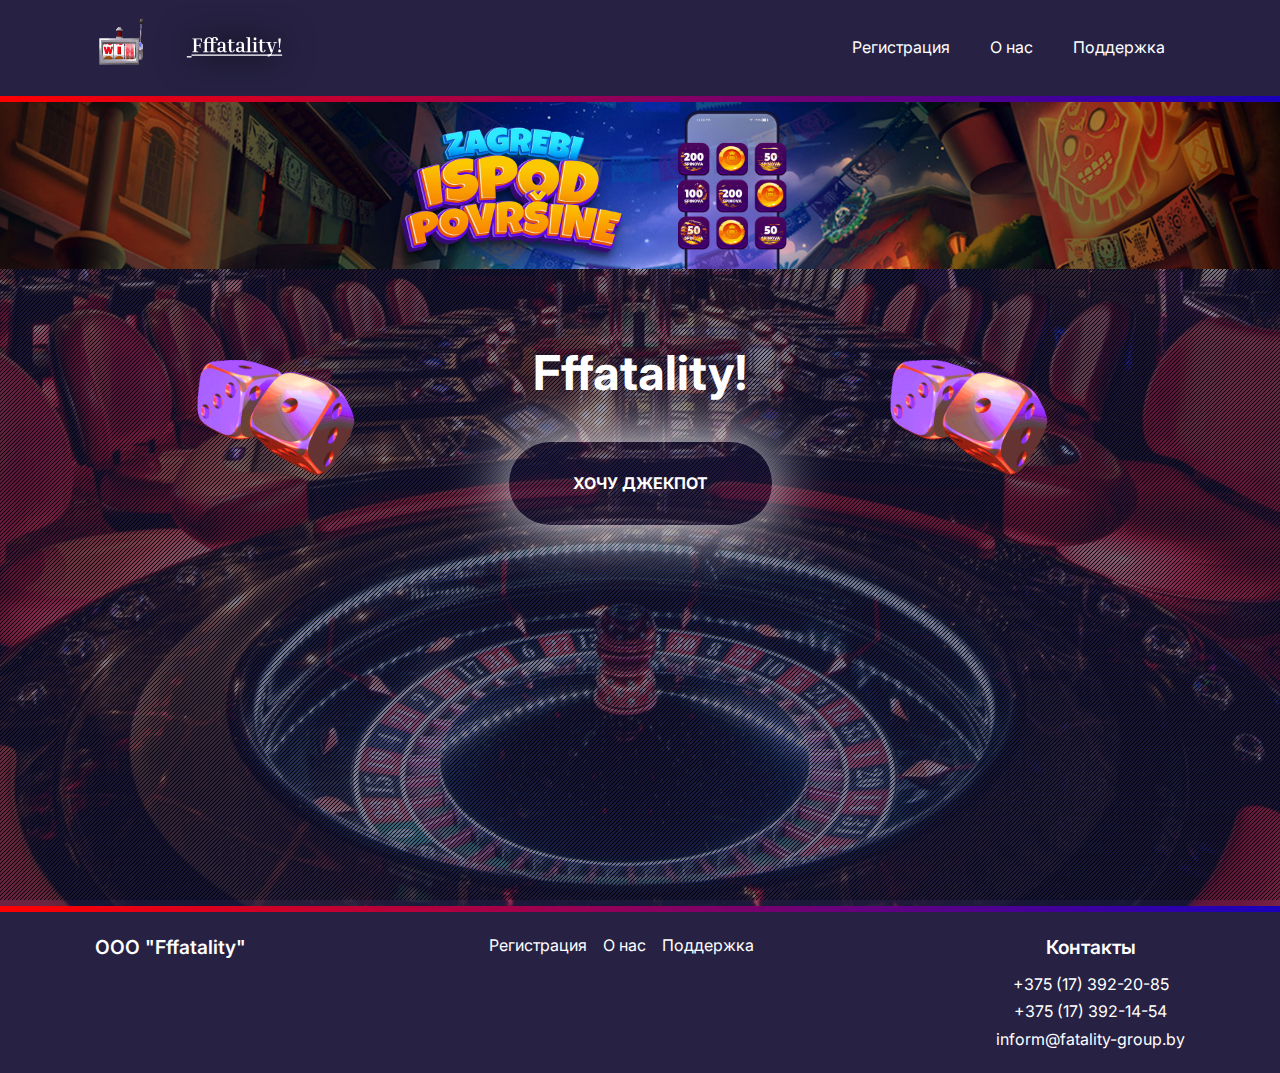
<file: casino/index.html>
<!DOCTYPE html>
<html lang="ru">
  <head>
    <meta charset="UTF-8" />
    <meta name="viewport" content="width=device-width, initial-scale=1.0" />
    <title>Fff</title>

    <link
      href="https://fonts.googleapis.com/css2?family=Inter:wght@400..700&display=swap"
      rel="stylesheet"
    />
    <link rel="stylesheet" type="text/css" href="./css/main.css" />
  </head>

  <body class="body">
    <header class="header">
      <div class="container header-container">
        <a href="./index.html" class="header-logo-link">
          <table>
            <tr>
              <th>
                <img
                  class="logo-gif"
                  src="img/kazino-1.gif"
                  alt="fffatality logo"
                  style="
                    width: 50px;
                    height: 50px;
                    margin-right: 0px;
                    margin-bottom: 10px;
                    vertical-align: middle;
                  "
                />
              </th>
              <th>
                <img
                  class="header-logo"
                  src="./img/svg/logo.svg"
                  alt="fffatality logo"
                />
              </th>
            </tr>
          </table>
        </a>
        <nav class="header-nav">
          <ul class="header-menu">
            <li class="header-menu-item">
              <a href="./registration.html" class="header-menu-link"
                >Регистрация</a
              >
            </li>
            <li class="header-menu-item">
              <a href="./about.html" class="header-menu-link">О нас</a>
            </li>
            <li class="header-menu-item">
              <a href="./help.html" class="header-menu-link">Поддержка</a>
            </li>
          </ul>
        </nav>
        <button type="button" class="header-burger"><span>menu</span></button>
      </div>
    </header>
    <main class="main">
      <div class="slider-wrapper">
        <ul class="slider">
          <li class="slide">
            <img
              src="./img/slides/slide-1.jpg"
              alt="slide-1"
              class="slide-img"
            />
          </li>
          <li class="slide">
            <img
              src="./img/slides/slide-2.jpg"
              alt="slide-2"
              class="slide-img"
            />
          </li>
          <li class="slide">
            <img
              src="./img/slides/slide-3.jpg"
              alt="slide-3"
              class="slide-img"
            />
          </li>
        </ul>
      </div>
      <div class="container">
        <div class="hero">
          <table>
            <tr>
              <th>
                <img
                  src="img/cubes.gif"
                  alt="fffatality logo"
                  style="
                    width: 50%;
                    height: 50%;

                    vertical-align: middle;
                  "
                  class="cub"
                />
              </th>
              <th>
                <h1 class="hero-title">Fffatality!</h1>
                <a href="./slot.html" id="jackpot" class="hero-btn"
                  >хочу джекпот</a
                >
              </th>
              <th>
                <img
                  src="img/cubes.gif"
                  alt="fffatality logo"
                  style="
                    width: 50%;
                    height: 50%;

                    vertical-align: middle;
                  "
                  class="cub"
                />
              </th>
            </tr>
          </table>
        </div>
      </div>
    </main>
    <footer class="footer">
      <div class="container footer-container">
        <a href="./index.html" class="footer-logo"> ООО "Fffatality" </a>
        <nav class="footer-nav">
          <ul class="footer-menu">
            <li class="footer-menu-item">
              <a href="./registration.html" class="footer-menu-link"
                >Регистрация</a
              >
            </li>
            <li class="footer-menu-item">
              <a href="./about.html" class="footer-menu-link">О нас</a>
            </li>
            <li class="footer-menu-item">
              <a href="./help.html" class="footer-menu-link">Поддержка</a>
            </li>
          </ul>
        </nav>
        <div class="footer-box">
          <h2 class="footer-box-title">Контакты</h2>
          <ul class="footer-box-list">
            <li class="footer-box-item">
              <a href="tel:+375173922085" class="footer-box-link"
                >+375 (17) 392-20-85</a
              >
            </li>
            <li class="footer-box-item">
              <a href="tel:+375173921454" class="footer-box-link"
                >+375 (17) 392-14-54</a
              >
            </li>
            <li class="footer-box-item">
              <a href="mailto:inform@fatality-group.by" class="footer-box-link"
                >inform@fatality-group.by</a
              >
            </li>
          </ul>
        </div>
      </div>
    </footer>

    <script src="./js/common.js"></script>
    <script src="./js/alert.js"></script>
    <script src="./js/index.js"></script>
    <script src="./js/slider.js"></script>
  </body>
</html>
</file>
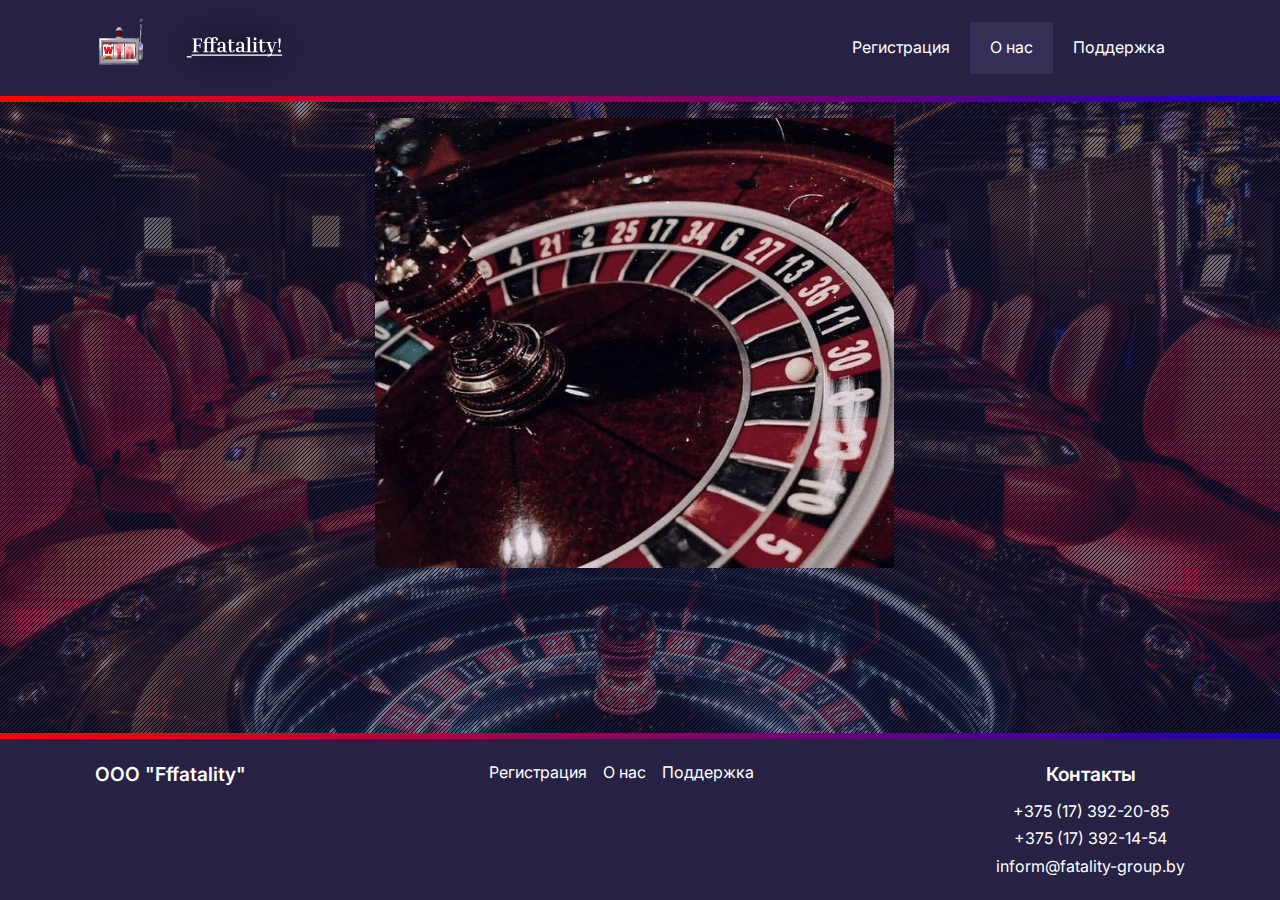
<file: casino/about.html>
<!DOCTYPE html>
<html lang="ru">
  <head>
    <meta charset="UTF-8" />
    <meta name="viewport" content="width=device-width, initial-scale=1.0" />
    <title>Fff</title>

    <link
      href="https://fonts.googleapis.com/css2?family=Inter:wght@400..700&display=swap"
      rel="stylesheet"
    />
    <link rel="stylesheet" type="text/css" href="./css/main.css" />
  </head>

  <body class="body" style="margin-bottom: 100%">
    <header class="header">
      <div class="container header-container">
        <a href="./index.html" class="header-logo-link">
          <table>
            <tr>
              <th>
                <img
                  class="logo-gif"
                  src="img/kazino-1.gif"
                  alt="fffatality logo"
                  style="
                    width: 50px;
                    height: 50px;
                    margin-right: 0px;
                    margin-bottom: 10px;
                    vertical-align: middle;
                  "
                />
              </th>
              <th>
                <img
                  class="header-logo"
                  src="./img/svg/logo.svg"
                  alt="fffatality logo"
                />
              </th>
            </tr>
          </table>
        </a>
        </a>
        <nav class="header-nav">
          <ul class="header-menu">
            <li class="header-menu-item">
              <a href="./registration.html" class="header-menu-link"
                >Регистрация</a
              >
            </li>
            <li class="header-menu-item">
              <a href="./about.html" class="header-menu-link current">О нас</a>
            </li>
            <li class="header-menu-item">
              <a href="./help.html" class="header-menu-link">Поддержка</a>
            </li>
          </ul>
        </nav>
        <button type="button" class="header-burger"><span>menu</span></button>
      </div>
    </header>
    <main class="main" >
      <div id="about-us-data" class="container"></div>

      <ul
        id="body"
        style="width: 43.1%; margin-bottom: 100%; vertical-align: middle"
      >
        <input type="radio" name="radio-btn" id="img-1" checked />
        <li id="img-container">
          <div id="img-inner">
            <img src="img/post/5d268d0a52276ff70db5c803f0dd0458.jpg" />
          </div>
          <label for="img-6" class="sb-bignav" title="Previous">&#x2039;</label>
          <label for="img-2" class="sb-bignav" title="Next">&#x203a;</label>
        </li>

        <input type="radio" name="radio-btn" id="img-2" />
        <li id="img-container">
          <div id="img-inner">
            <img src="img/post/68e4f1f836592ad262aafb259a58ff11.jpg" />
          </div>
          <label for="img-1" class="sb-bignav" title="Previous">&#x2039;</label>
          <label for="img-3" class="sb-bignav" title="Next">&#x203a;</label>
        </li>

        <input type="radio" name="radio-btn" id="img-3" />
        <li id="img-container">
          <div id="img-inner">
            <img src="img/post/cbc9a7750e7e7f8821dab364c128442e.jpg" />
          </div>
          <label for="img-2" class="sb-bignav" title="Previous">&#x2039;</label>
          <label for="img-4" class="sb-bignav" title="Next">&#x203a;</label>
        </li>

        <input type="radio" name="radio-btn" id="img-4" />
        <li id="img-container">
          <div id="img-inner">
            <img src="img/post/647e3dc5e52e003c8b4da9f9ac763012.jpg" />
          </div>
          <label for="img-3" class="sb-bignav" title="Previous">&#x2039;</label>
          <label for="img-5" class="sb-bignav" title="Next">&#x203a;</label>
        </li>

        <input type="radio" name="radio-btn" id="img-5" />
        <li id="img-container">
          <div id="img-inner">
            <img src="img/post/0608371fa4dcf346b4696e6ecb7262cb.jpg" />
          </div>
          <label for="img-4" class="sb-bignav" title="Previous">&#x2039;</label>
          <label for="img-6" class="sb-bignav" title="Next">&#x203a;</label>
        </li>

        <input type="radio" name="radio-btn" id="img-6" />
        <li id="img-container">
          <div id="img-inner">
            <img src="img/post/f80753e42dd0c022f76e148d9e1f6dd2.jpg" />
          </div>
          <label for="img-5" class="sb-bignav" title="Previous">&#x2039;</label>
          <label for="img-1" class="sb-bignav" title="Next">&#x203a;</label>
        </li>
      </ul>
    </main>
    <footer class="footer">
      <div class="container footer-container">
        <a href="./index.html" class="footer-logo"> ООО "Fffatality" </a>
        <nav class="footer-nav">
          <ul class="footer-menu">
            <li class="footer-menu-item">
              <a href="./registration.html" class="footer-menu-link"
                >Регистрация</a
              >
            </li>
            <li class="footer-menu-item">
              <a href="./about.html" class="footer-menu-link">О нас</a>
            </li>
            <li class="footer-menu-item">
              <a href="./help.html" class="footer-menu-link">Поддержка</a>
            </li>
          </ul>
        </nav>
        <div class="footer-box">
          <h2 class="footer-box-title">Контакты</h2>
          <ul class="footer-box-list">
            <li class="footer-box-item">
              <a href="tel:+375173922085" class="footer-box-link"
                >+375 (17) 392-20-85</a
              >
            </li>
            <li class="footer-box-item">
              <a href="tel:+375173921454" class="footer-box-link"
                >+375 (17) 392-14-54</a
              >
            </li>
            <li class="footer-box-item">
              <a href="mailto:inform@fatality-group.by" class="footer-box-link"
                >inform@fatality-group.by</a
              >
            </li>
          </ul>
        </div>
      </div>
    </footer>
    <script src="./js/config.js"></script>
    <script src="./js/about_us.js"></script>
    <script src="./js/common.js"></script>
  </body>
</html>
</file>
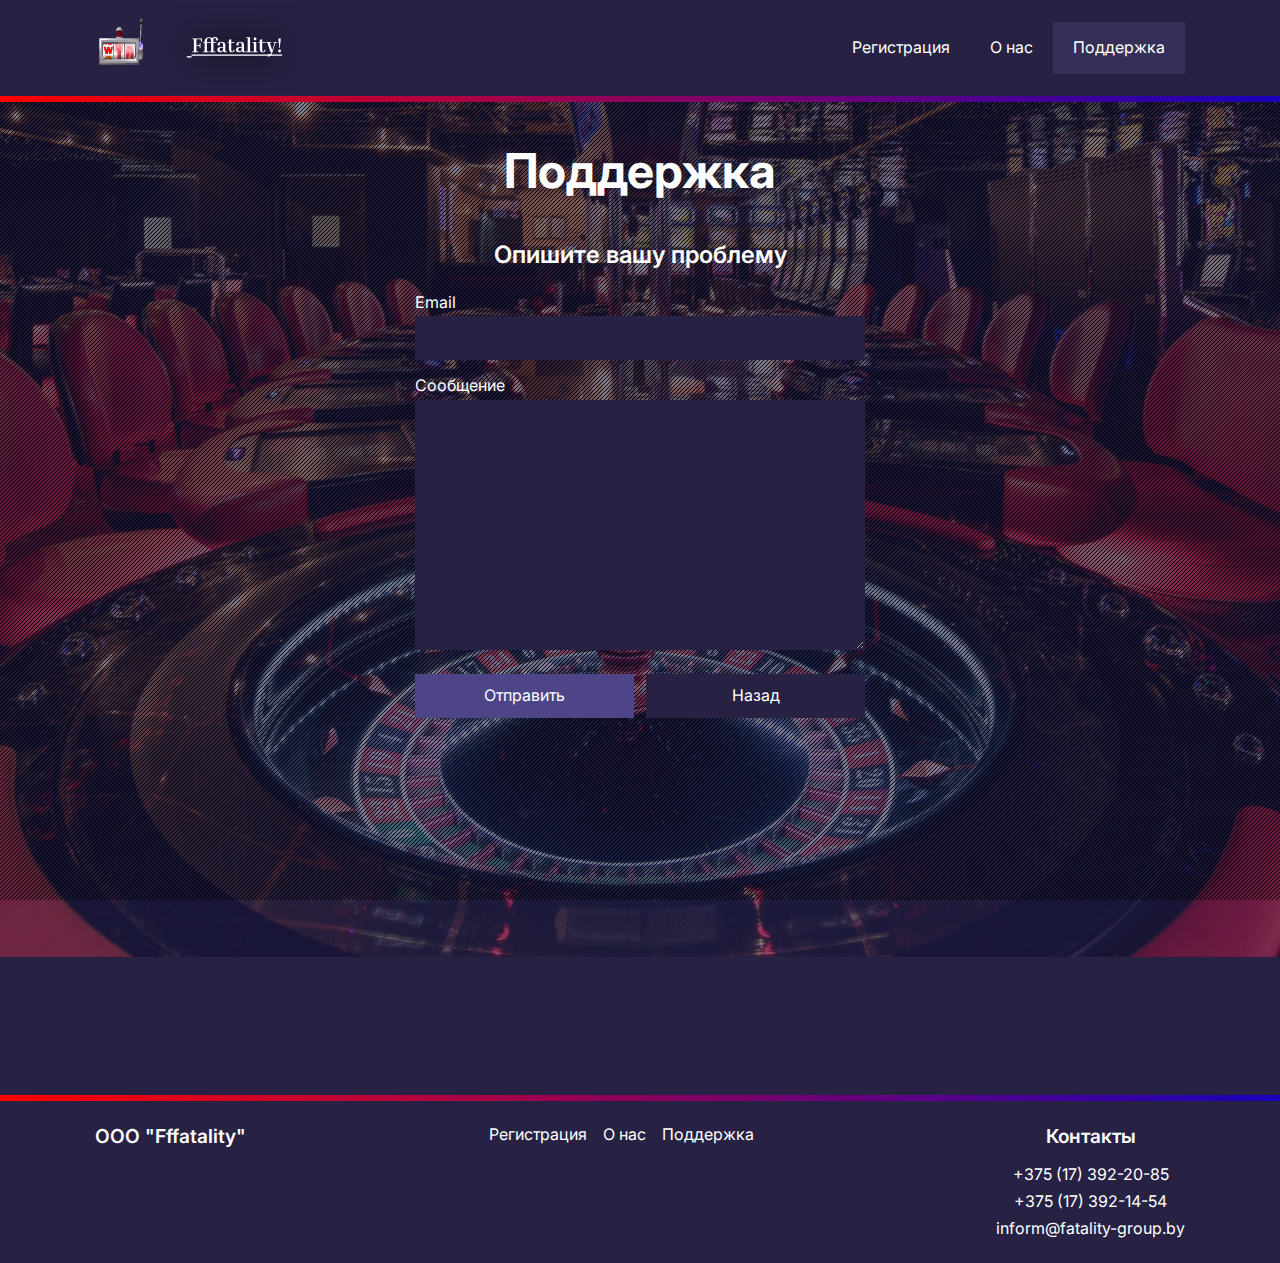
<file: casino/help.html>
<!DOCTYPE html>
<html lang="ru">
  <head>
    <meta charset="UTF-8" />
    <meta name="viewport" content="width=device-width, initial-scale=1.0" />
    <title>Fff</title>

    <link
      href="https://fonts.googleapis.com/css2?family=Inter:wght@400..700&display=swap"
      rel="stylesheet"
    />
    <link rel="stylesheet" type="text/css" href="./css/main.css" />
  </head>

  <body class="body">
    <header class="header">
      <div class="container header-container">
        <a href="./index.html" class="header-logo-link">
          <table>
            <tr>
              <th>
                <img
                  class="logo-gif"
                  src="img/kazino-1.gif"
                  alt="fffatality logo"
                  style="
                    width: 50px;
                    height: 50px;
                    margin-right: 0px;
                    margin-bottom: 10px;
                    vertical-align: middle;
                  "
                />
              </th>
              <th>
                <img
                  class="header-logo"
                  src="./img/svg/logo.svg"
                  alt="fffatality logo"
                />
              </th>
            </tr>
          </table>
        </a>
        </a>
        <nav class="header-nav">
          <ul class="header-menu">
            <li class="header-menu-item">
              <a href="./registration.html" class="header-menu-link"
                >Регистрация</a
              >
            </li>
            <li class="header-menu-item">
              <a href="./about.html" class="header-menu-link">О нас</a>
            </li>
            <li class="header-menu-item">
              <a href="./help.html" class="header-menu-link current"
                >Поддержка</a
              >
            </li>
          </ul>
        </nav>
        <button type="button" class="header-burger"><span>menu</span></button>
      </div>
    </header>
    <main class="main">
      <div class="container">
        <div class="hero">
          <h1 class="hero-title">Поддержка</h1>
          <p class="hero-desc">Опишите вашу проблему</p>
          <form method="post" id="supportForm" class="form">
            <label class="field">
              <span class="field-label">Email</span>
              <input type="email" name="email" id="email" class="field-input" required />
            </label>
            <label class="field">
              <span class="field-label">Сообщение</span>
              <textarea
                name="message"
                class="field-input field-input-textarea"
                required
              ></textarea>
            </label>
            <div class="form-footer">
              <button type="submit" id="submitBtn" class="form-btn">
                Отправить
              </button>
              <button
                type="button"
                class="form-btn form-btn-secondary"
                onclick="history.back()"
              >
                Назад
              </button>
            </div>
          </form>
        </div>
      </div>
    </main>
    <footer class="footer">
      <div class="container footer-container">
        <a href="./index.html" class="footer-logo"> ООО "Fffatality" </a>
        <nav class="footer-nav">
          <ul class="footer-menu">
            <li class="footer-menu-item">
              <a href="./registration.html" class="footer-menu-link"
                >Регистрация</a
              >
            </li>
            <li class="footer-menu-item">
              <a href="./about.html" class="footer-menu-link">О нас</a>
            </li>
            <li class="footer-menu-item">
              <a href="./help.html" class="footer-menu-link">Поддержка</a>
            </li>
          </ul>
        </nav>
        <div class="footer-box">
          <h2 class="footer-box-title">Контакты</h2>
          <ul class="footer-box-list">
            <li class="footer-box-item">
              <a href="tel:+375173922085" class="footer-box-link"
                >+375 (17) 392-20-85</a
              >
            </li>
            <li class="footer-box-item">
              <a href="tel:+375173921454" class="footer-box-link"
                >+375 (17) 392-14-54</a
              >
            </li>
            <li class="footer-box-item">
              <a href="mailto:inform@fatality-group.by" class="footer-box-link"
                >inform@fatality-group.by</a
              >
            </li>
          </ul>
        </div>
      </div>
    </footer>

    <script src="./js/common.js"></script>
    <script src="./js/alert.js"></script>
    <script src="./js/save_to_xml.js"></script>
    <script src="./js/help.js"></script>
  </body>
</html>
</file>
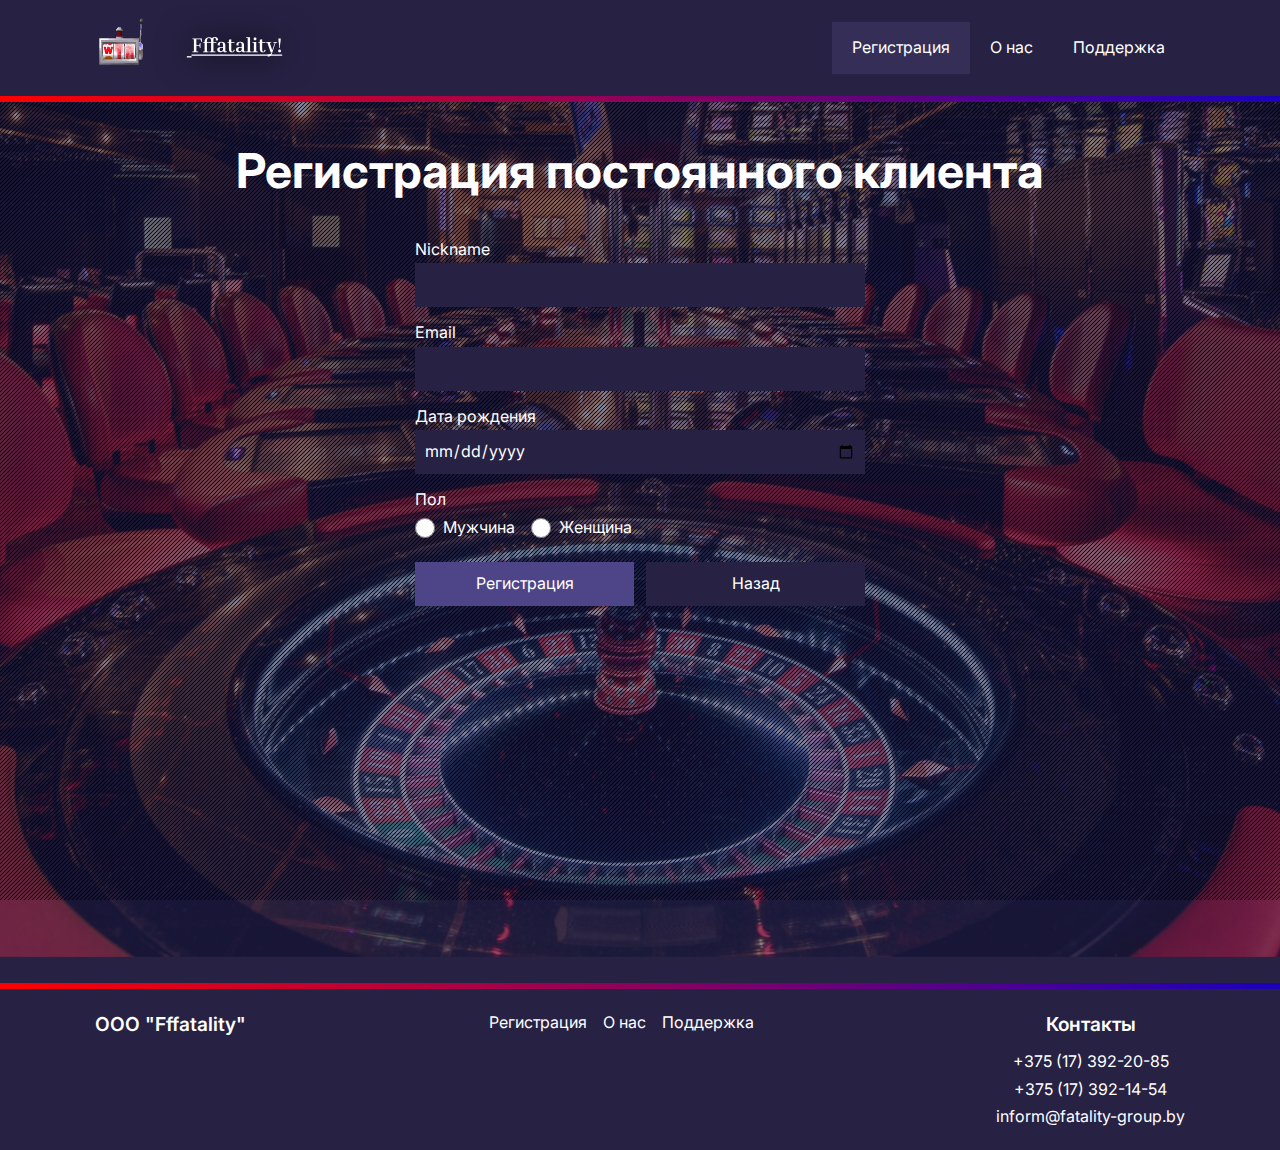
<file: casino/registration.html>
<!DOCTYPE html>
<html lang="ru">
  <head>
    <meta charset="UTF-8" />
    <meta name="viewport" content="width=device-width, initial-scale=1.0" />
    <title>Fff</title>

    <link
      href="https://fonts.googleapis.com/css2?family=Inter:wght@400..700&display=swap"
      rel="stylesheet"
    />
    <link rel="stylesheet" type="text/css" href="./css/main.css" />
  </head>

  <body class="body">
    <header class="header">
      <div class="container header-container">
        <a href="./index.html" class="header-logo-link">
          <table>
            <tr>
              <th>
                <img
                  class="logo-gif"
                  src="img/kazino-1.gif"
                  alt="fffatality logo"
                  style="
                    width: 50px;
                    height: 50px;
                    margin-right: 0px;
                    margin-bottom: 10px;
                    vertical-align: middle;
                  "
                />
              </th>
              <th>
                <img
                  class="header-logo"
                  src="./img/svg/logo.svg"
                  alt="fffatality logo"
                />
              </th>
            </tr>
          </table>
        </a>
        <nav class="header-nav">
          <ul class="header-menu">
            <li class="header-menu-item">
              <a href="./registration.html" class="header-menu-link current"
                >Регистрация</a
              >
            </li>
            <li class="header-menu-item">
              <a href="./about.html" class="header-menu-link">О нас</a>
            </li>
            <li class="header-menu-item">
              <a href="./help.html" class="header-menu-link">Поддержка</a>
            </li>
          </ul>
        </nav>
        <button type="button" class="header-burger"><span>menu</span></button>
      </div>
    </header>
    <main class="main">
      <div class="container">
        <div class="hero">
          <h1 class="hero-title">Регистрация постоянного клиента</h1>
          <form method="post" id="registrationForm" class="form">
            <label class="field">
              <span class="field-label">Nickname</span>
              <input
                type="text"
                id="nickname"
                name="nickname"
                class="field-input"
                required
              />
            </label>
            <label class="field">
              <span class="field-label">Email</span>
              <input
                type="email"
                name="email"
                id="email"
                class="field-input"
                required
              />
            </label>
            <label class="field">
              <span class="field-label">Дата рождения</span>
              <input
                type="date"
                id="birthday"
                name="birthday"
                class="field-input"
                required
                min="1900-01-01"
                max="2014-01-01"
              />
            </label>
            <div class="field">
              <span class="field-label">Пол</span>
              <div class="field-group">
                <label class="field-radio">
                  <input
                    type="radio"
                    name="sex"
                    value="male"
                    class="field-radio-input"
                    required
                  />
                  <span class="field-radio-label">Мужчина</span>
                </label>
                <label class="field-radio">
                  <input
                    type="radio"
                    name="sex"
                    value="female"
                    class="field-radio-input"
                    required
                  />
                  <span class="field-radio-label">Женщина</span>
                </label>
              </div>
            </div>
            <div class="form-footer">
              <button type="submit" id="submitBtn" class="form-btn">
                Регистрация
              </button>
              <button
                type="button"
                class="form-btn form-btn-secondary"
                onclick="history.back()"
              >
                Назад
              </button>
            </div>
          </form>
        </div>
      </div>
      <div id="logoutButton">
        <button class="hero-btn">Выйти</button>
      </div>
    </main>

    <footer class="footer">
      <div class="container footer-container">
        <a href="./index.html" class="footer-logo"> ООО "Fffatality" </a>
        <nav class="footer-nav">
          <ul class="footer-menu">
            <li class="footer-menu-item">
              <a href="./registration.html" class="footer-menu-link"
                >Регистрация</a
              >
            </li>
            <li class="footer-menu-item">
              <a href="./about.html" class="footer-menu-link">О нас</a>
            </li>
            <li class="footer-menu-item">
              <a href="./help.html" class="footer-menu-link">Поддержка</a>
            </li>
          </ul>
        </nav>
        <div class="footer-box">
          <h2 class="footer-box-title">Контакты</h2>
          <ul class="footer-box-list">
            <li class="footer-box-item">
              <a href="tel:+375173922085" class="footer-box-link"
                >+375 (17) 392-20-85</a
              >
            </li>
            <li class="footer-box-item">
              <a href="tel:+375173921454" class="footer-box-link"
                >+375 (17) 392-14-54</a
              >
            </li>
            <li class="footer-box-item">
              <a href="mailto:inform@fatality-group.by" class="footer-box-link"
                >inform@fatality-group.by</a
              >
            </li>
          </ul>
        </div>
      </div>
    </footer>

    <script src="./js/common.js"></script>
    <script src="./js/alert.js"></script>
    <script src="./js/save_to_xml.js"></script>
    <script src="./js/registration.js"></script>
  </body>
</html>
</file>
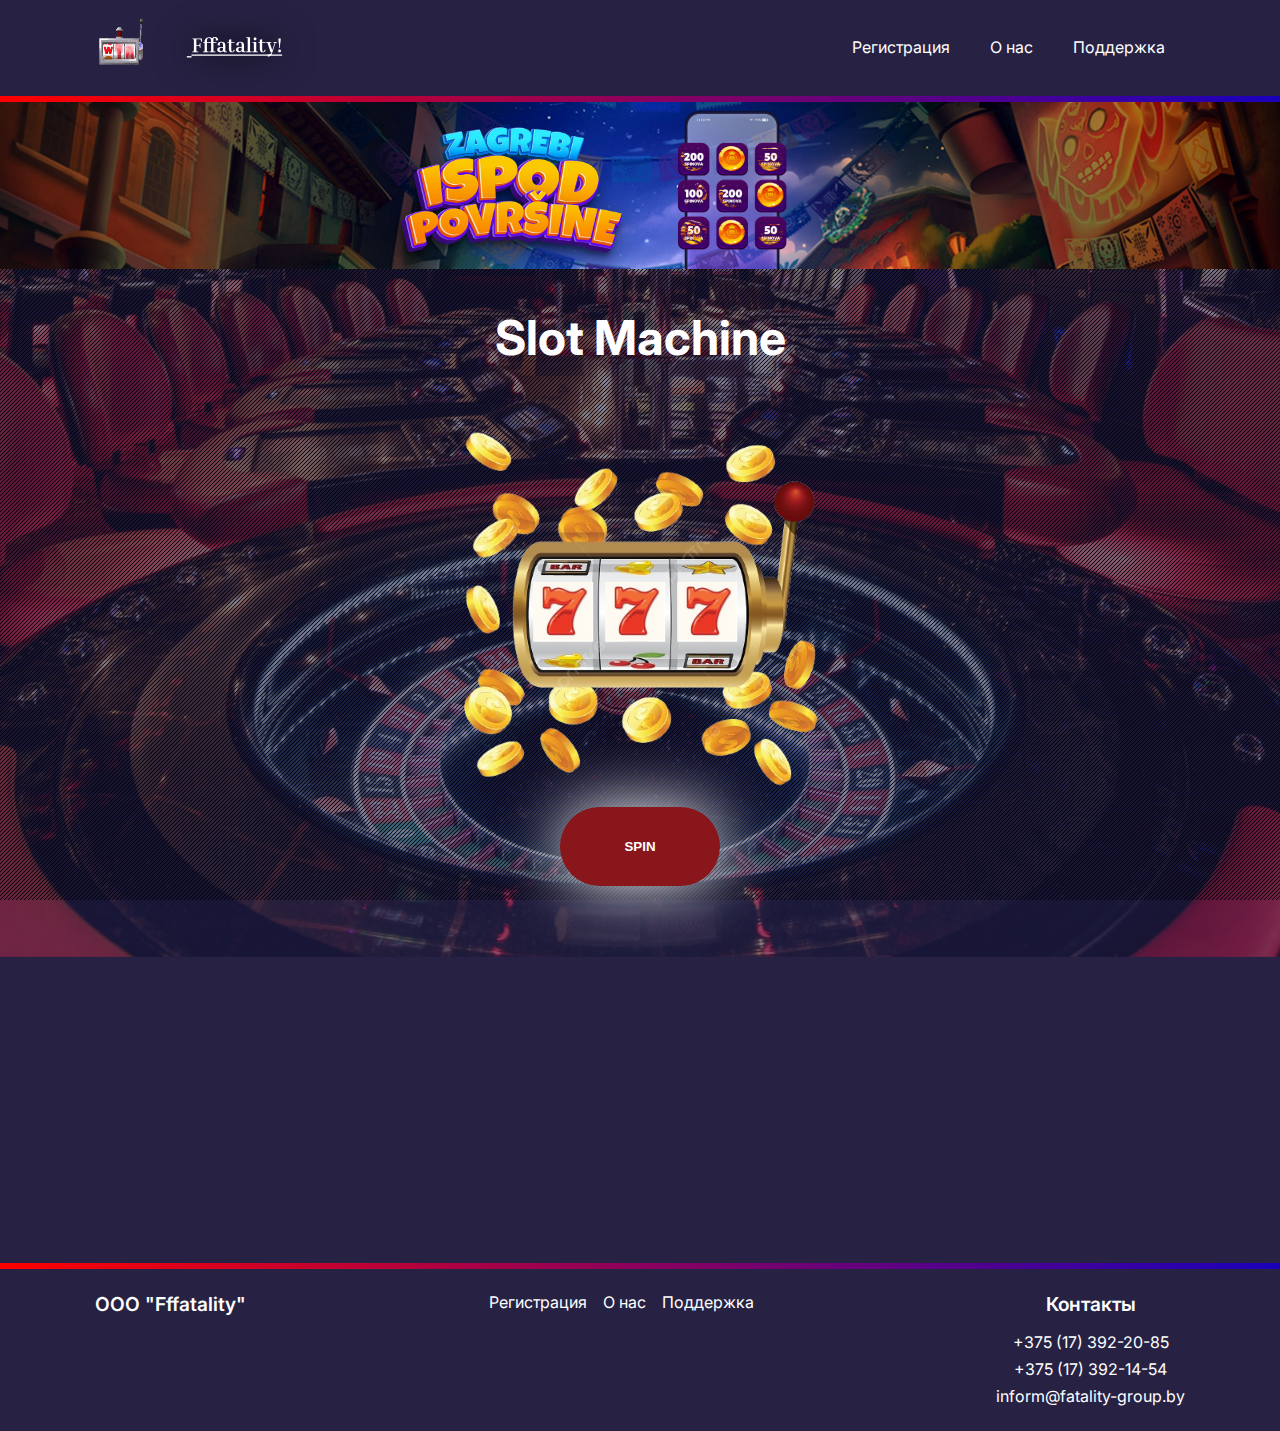
<file: casino/slot.html>
<!DOCTYPE html>
<html lang="ru">
  <head>
    <meta charset="UTF-8" />
    <meta name="viewport" content="width=device-width, initial-scale=1.0" />
    <title>Fff</title>

    <link
      href="https://fonts.googleapis.com/css2?family=Inter:wght@400..700&display=swap"
      rel="stylesheet"
    />
    <link rel="stylesheet" type="text/css" href="./css/main.css" />
  </head>

  <body class="body">
    <header class="header">
      <div class="container header-container">
        <a href="./index.html" class="header-logo-link">
          <table>
            <tr>
              <th>
                <img
                  class="logo-gif"
                  src="img/kazino-1.gif"
                  alt="fffatality logo"
                  style="
                    width: 50px;
                    height: 50px;
                    margin-right: 0px;
                    margin-bottom: 10px;
                    vertical-align: middle;
                  "
                />
              </th>
              <th>
                <img
                  class="header-logo"
                  src="./img/svg/logo.svg"
                  alt="fffatality logo"
                />
              </th>
            </tr>
          </table>
        </a>
        </a>
        <nav class="header-nav">
          <ul class="header-menu">
            <li class="header-menu-item">
              <a href="./registration.html" class="header-menu-link"
                >Регистрация</a
              >
            </li>
            <li class="header-menu-item">
              <a href="./about.html" class="header-menu-link">О нас</a>
            </li>
            <li class="header-menu-item">
              <a href="./help.html" class="header-menu-link">Поддержка</a>
            </li>
          </ul>
        </nav>
        <button type="button" class="header-burger"><span>menu</span></button>
      </div>
    </header>
    <main class="main">
      <div class="slider-wrapper">
        <ul class="slider">
          <li class="slide">
            <img
              src="./img/slides/slide-1.jpg"
              alt="slide-1"
              class="slide-img"
            />
          </li>
          <li class="slide">
            <img
              src="./img/slides/slide-2.jpg"
              alt="slide-2"
              class="slide-img"
            />
          </li>
          <li class="slide">
            <img
              src="./img/slides/slide-3.jpg"
              alt="slide-3"
              class="slide-img"
            />
          </li>
        </ul>
      </div>
      <div class="container">
        <div class="hero">
          <h1 class="hero-title">Slot Machine</h1>
          <div class="slots">
            <div class="slot"></div>
            <div class="slot"></div>
            <div class="slot"></div>
          </div>
          <button type="button" class="hero-btn accent js-spin-btn">
            spin
          </button>
        </div>
      </div>
    </main>
    <footer class="footer">
      <div class="container footer-container">
        <a href="./index.html" class="footer-logo"> ООО "Fffatality" </a>
        <nav class="footer-nav">
          <ul class="footer-menu">
            <li class="footer-menu-item">
              <a href="./registration.html" class="footer-menu-link"
                >Регистрация</a
              >
            </li>
            <li class="footer-menu-item">
              <a href="./about.html" class="footer-menu-link">О нас</a>
            </li>
            <li class="footer-menu-item">
              <a href="./help.html" class="footer-menu-link">Поддержка</a>
            </li>
          </ul>
        </nav>
        <div class="footer-box">
          <h2 class="footer-box-title">Контакты</h2>
          <ul class="footer-box-list">
            <li class="footer-box-item">
              <a href="tel:+375173922085" class="footer-box-link"
                >+375 (17) 392-20-85</a
              >
            </li>
            <li class="footer-box-item">
              <a href="tel:+375173921454" class="footer-box-link"
                >+375 (17) 392-14-54</a
              >
            </li>
            <li class="footer-box-item">
              <a href="mailto:inform@fatality-group.by" class="footer-box-link"
                >inform@fatality-group.by</a
              >
            </li>
          </ul>
        </div>
      </div>
    </footer>

    <script src="./js/common.js"></script>
    <script src="./js/slider.js"></script>
    <script src="./js/slot-machine.js"></script>
    <script src="./js/alert.js"></script>
  </body>
</html>
</file>
<file: casino/css/main.css>
html,
body {
  width: 100%;
  height: 100%;
  margin: 0;
  padding: 0;
  font-size: 16px;
  font-family: "Inter", sans-serif;
  font-weight: 400;
  line-height: 1.21;
  color: #fff;
  box-sizing: border-box;
  background-color: #272244;
}

*,
*::before,
*::after {
  box-sizing: inherit;
}

button,
a {
  cursor: pointer;
  color: inherit;
  text-decoration: none;
}

a:visited {
  color: inherit;
}

a:hover,
a:active {
  color: #daa7ff;
}

img {
  display: block;
}

.alert {
  position: fixed;
  top: 20px;
  left: 50%;
  transform: translateX(-50%);
  background-color: #5a518d;
  color: #ffffff;
  padding: 15px 20px;
  border-radius: 5px;
  z-index: 9999;
}

.body {
  display: flex;
  flex-direction: column;
  /* justify-content: center; */
}

.container {
  margin: 0 auto;
  padding: 0 20px;
  max-width: 1520px;
  transition: 0.2s;
}
.cub{
   margin-left: 20%;
  }
@media (min-width: 768px) {
  .container {
    padding: 0 95px;
   
  }
  
}
@media (max-width: 768px) {
 .cub{ display: none;}
  
}
.header {
  position: relative;
  flex: none;
}

.header::after {
  content: "";
  display: block;
  height: 6px;
  background: linear-gradient(-90deg, #1a00bb 0%, #ff0000 100%);
}

.header-container {
  display: flex;
  min-height: 65px;
  justify-content: space-between;
  align-items: center;
}

.header-logo {
  height: 30px;
  zoom: 3;
}

.header-logo:hover {
  transform: scale(1.05);
  transition: transform 0.2s;
}

.header-burger {
  width: 47px;
  height: 30px;
  padding: 0;
  display: flex;
  flex-direction: column;
  justify-content: space-between;
  font-size: 0;
  background: none;
  border: none;
}

@media (min-width: 768px) {
  .header-burger {
    display: none;
  }
 
}

.header-burger span,
.header-burger::before,
.header-burger::after {
  content: "";
  position: relative;
  display: block;
  width: 100%;
  height: 4px;
  background-color: currentColor;
  border-radius: 2px;
  transition: 0.2s;
}

.header-burger.opened span {
  opacity: 0;
}

.header-burger.opened::before {
  top: 13px;
  transform: rotate(45deg);
}

.header-burger.opened::after {
  top: -13px;
  transform: rotate(-45deg);
}

@media (max-width: 767px) {
  .header-nav {
    position: absolute;
    top: 100%;
    left: 0;
    width: 100%;
    visibility: hidden;
    opacity: 0;
    background-color: hsl(249, 33%, 20%);
    transform: translateX(-100%);
    z-index: 10;
  }

  .header-nav.opened {
    visibility: visible;
    opacity: 1;
    transform: translateX(0);
    transition: 0.2s;
  }
}

.header-menu {
  list-style: none;
  margin: 0;
  padding: 0;
}

@media (min-width: 768px) {
  .header-menu {
    display: flex;
    justify-content: flex-end;
  }
}

.header-menu-link {
  display: block;
  padding: 16px 20px;
  color: inherit;
}
.header-menu-link.current {
  color: inherit;
  background-color: #352f58;
}
.header-menu-link:hover {
  color: inherit;
  background-color: rgb(84, 77, 124);
  transition: 0.2s;
}

.main {
  flex: 1 0 auto;
  padding-bottom: 27%;
  
  background-color: #272244;
  background-image: url("../img/pattern.png"),
    url("../img/casino_roulette_table.png");
  background-attachment: fixed;
  background-repeat: repeat, no-repeat;
  background-position: center;
  background-size: 80px, auto;
}

.slider-wrapper {
  overflow: hidden;
}

.slider {
  display: flex;
  margin: 0;
  padding: 0;
  list-style: none;
  transition: 0.5s;
}

.slide {
  flex: 0 0 100%;
}

.slide-img {
  width: 100%;
  min-height: 150px;
  object-fit: cover;
  object-position: center;
}

.hero {
  text-align: center;
  justify-content: center;
  margin: 32px 0;
}

h1,
h2,
.hero-title {
  font-size: 48px;
  display: block;
  text-align: center;
  margin: 40px;
}
.content p {
  display: block;
}
.hero-desc {
  font-weight: 600;
  font-size: 24px;
}

.hero-btn {
  display: inline-block;
  padding: 32px 64px;
  border-radius: 100px;
  font-weight: 700;
  text-transform: uppercase;
  border: none;
  box-shadow: 0px 0px 66px 0px #ffffff;
  background: rgba(44, 37, 85, 0.2);
}

.hero-btn.accent {
  background-color: #89161b;
  animation: pulse 0.5s infinite alternate;
}
.hero-btn.disabled {
  pointer-events: none;
  cursor: default;
}
#logoutButton {
  display: flex;
  justify-content: center;
  align-items: center;
}
@keyframes pulse {
  to {
    transform: scale(1.1);
  }
}

.hero-btn:hover {
  color: inherit;
  background: rgba(44, 37, 85);
  transition: 0.2s;
}

.hero-btn:disabled {
  cursor: wait;
  background: transparent;
  animation: none;
  transition: 0.2s;
}

.slots {
  position: relative;
  width: 100%;
  aspect-ratio: 1 / 1;
  max-width: 400px;
  max-height: 400px;
  margin: 0 auto;
  background: no-repeat url("../img/slot-machine.png") center / contain;
}

.slot {
  position: absolute;
  top: 50%;
  left: 32%;
  width: 15%;
  height: 15%;
  background: url("../img/slot-sprite.jpg") 0px 0px / cover;
  transition: 4s cubic-bezier(0.68, 0, 0.52, 1.58);
  transform: translate(-58%, -42%);
}

.slot:nth-child(2) {
  left: 50%;
  transition: 4.6s cubic-bezier(0.68, 0, 0.52, 1.58) 0.2s;
}

.slot:nth-child(3) {
  left: 68%;
  transition: 5.2s cubic-bezier(0.68, 0, 0.52, 1.58) 0.4s;
}

.slot.win {
  animation: win 0.5s infinite alternate;
}

@keyframes win {
  from {
    box-shadow: inset #daa520 0 0 20px;
  }

  to {
    box-shadow: inset #daa520 0 0 2px;
  }
}

.form {
  max-width: 450px;
  margin: 0 auto;
}

.form-footer {
  display: flex;
  gap: 12px;
  margin-top: 24px;
}

.form-btn {
  display: block;
  padding: 10px 16px;
  width: 100%;
  min-width: 160px;
  height: 44px;
  font: inherit;
  color: inherit;
  background-color: hsl(249, 33%, 40%);
  border: none;
}

.form-btn-secondary {
  background-color: #272244;
}

.field {
  display: block;
  text-align: left;
}

.field + .field {
  margin-top: 16px;
}

.field-label + .field-input {
  margin-top: 4px;
}

.field-input {
  display: block;
  width: 100%;
  height: 44px;
  padding: 0 8px;
  border: 1px solid #272244;
  background-color: #272244;
  color: inherit;
  font: inherit;
}

.field-input:focus {
  border: 1px solid hsl(249, 33%, 40%);
  background-color: hsl(249, 33%, 30%);
  outline: none;
  transition: 0.2s;
}

.field-input-textarea {
  resize: vertical;
  padding: 12px 8px;
  height: 250px;
}

.field-group {
  display: flex;
  gap: 16px;
}

.field-label + .field-group {
  margin-top: 8px;
}

.field-radio {
  display: flex;
  align-items: center;
  gap: 8px;
}

.field-radio-input {
  width: 20px;
  height: 20px;
  margin: 0;
  padding: 0;
}

.footer {
  flex: none;
  text-align: center;
}

.footer::before {
  content: "";
  display: block;
  height: 6px;
  background: linear-gradient(-90deg, #1a00bb 0%, #ff0000 100%);
}

.footer-container {
  display: flex;
  flex-direction: column;
  align-items: center;
  gap: 24px;
  padding-top: 24px;
  padding-bottom: 24px;
}

@media (min-width: 768px) {
  .footer-container {
    flex-direction: row;
    justify-content: space-between;
    align-items: flex-start;
  }
}

.footer-logo {
  flex: none;
  font-size: 1.2em;
  font-weight: 600;
}

.footer-menu,
.footer-box-list {
  margin: 0;
  padding: 0;
  list-style: none;
}

@media (min-width: 768px) {
  .footer-menu {
    display: flex;
    gap: 16px;
    flex-wrap: wrap;
    justify-content: center;
  }
}

.footer-menu-item + .footer-menu-item,
.footer-box-item + .footer-box-item {
  margin-top: 8px;
}

@media (min-width: 768px) {
  .footer-menu-item + .footer-menu-item {
    margin-top: 0;
  }
}

.footer-box-title {
  margin: 0 0 16px;
  font-size: 1.2em;
  font-weight: 600;
}

.content {
  line-height: 1.5;
  max-width: 800px;
  margin: 0 auto;
}

.content img {
  width: 100%;
  max-width: 325px;
  height: 200px;
  margin: 0 auto;
}

@media (min-width: 768px) {
  .md-row {
    display: flex;
    gap: 24px;
  }

  .md-row.reverse {
    flex-direction: row-reverse;
  }

  .md-row p {
    margin: 0;
  }
}
@import url(https://fonts.googleapis.com/css?family=Varela+Round);

/* html, body { background: #333 url("https://codepen.io/images/classy_fabric.png"); } */

ul, li { display: block; }

#body {
    left: 50%;
    width: 94%;
    height: 50%;
    display: block;
    position: absolute;
    margin-left: -305px;
}
@media (min-width: 768px) {
  #body {
    left: 50%;
    width: 94%;
    height: 50%;
    display: block;
    position: absolute;
    margin-left: -305px;
}
}
#body * {
    user-select: none;
    -ms-user-select: none;
    -moz-user-select: none;
    -khtml-user-select: none;
    -webkit-user-select: none;
    -webkit-touch-callout: none;
}

#body input { display: none; }

#img-inner {
    top: 0;
    opacity: 0;
    width: 94%;
    height: 100%;
    display: block;
    position: absolute;
    
    transform: scale(0);
    -moz-transform: scale(0);
    -webkit-transform: scale(0);
    
    transition: all .7s ease-in-out;
    -moz-transition: all .7s ease-in-out;
    -webkit-transition: all .7s ease-in-out;
}

#img-inner img {
    width: 100%;
    height: 100%;
}

#img-inner:nth-of-type(1) {
    /* And... CSS3 image preloading :D */
    background-image:
        url("http://farm9.staticflickr.com/8504/8365873811_d32571df3d_z.jpg"),
        url("http://farm9.staticflickr.com/8068/8250438572_d1a5917072_z.jpg"),
        url("http://farm9.staticflickr.com/8061/8237246833_54d8fa37f0_z.jpg"),
        url("http://farm9.staticflickr.com/8055/8098750623_66292a35c0_z.jpg"),
        url("http://farm9.staticflickr.com/8195/8098750703_797e102da2_z.jpg");
}

#img-inner:hover ~ label.sb-bignav { opacity: 0.5; }

label.sb-bignav:hover { opacity: 1; }


.sb-bignav {
    width: 150px;
    height: 100%;
    display: none;
    position: absolute;
    
    opacity: 0;
    z-index: 9;
    cursor: pointer;
    
    transition: opacity .2s;
    -moz-transition: opacity .2s;
    -webkit-transition: opacity .2s;
	
    color: white;
    font-size: 156pt;
    text-align: center;
    line-height: 380px;
    font-family: "Varela Round", sans-serif;
    
  background-color: #272244;
    text-shadow: 0px 0px 15px rgb(119, 119, 119);
}

label[title="Next"] { right: 0; }

input:checked + li > #img-inner {
    opacity: 1;
        
    transform: scale(1);
    -moz-transform: scale(1);
    -webkit-transform: scale(1);
    
    transition: opacity 1s ease-in-out;
    -moz-transition: opacity 1s ease-in-out;
    -webkit-transition: opacity 1s ease-in-out;
}

input:checked + li > label { display: block; }
@media (max-width: 768px) {
  .main{padding-bottom: 300px;}

#img-inner {
  top: 0;
  margin-left: 57px;
  opacity: 0;
  width: 224%;
  height: 60%;
  display: block;
  position: absolute;
  transform: scale(0);
  -moz-transform: scale(0);
  -webkit-transform: scale(0);
  transition: all .7s ease-in-out;
  -moz-transition: all .7s ease-in-out;
  -webkit-transition: all .7s ease-in-out;
}
.sb-bignav {
  
  width: 284px;
  height: 100%;
  display: none;
  position: absolute;
  opacity: 0;
  z-index: 9;
  cursor: pointer;
  transition: opacity .2s;
  -moz-transition: opacity .2s;
  -webkit-transition: opacity .2s;
  color: white;
  font-size: 156pt;
  text-align: center;
  line-height: 380px;
  font-family: "Varela Round", sans-serif;
  background-color: #272244;
  text-shadow: 0px 0px 15px rgb(119, 119, 119);
}
#img-inner img {
  width: 100%;
  height: 100%;
  margin-left: 0;
  margin-right: 0%;
}
}
</file>
